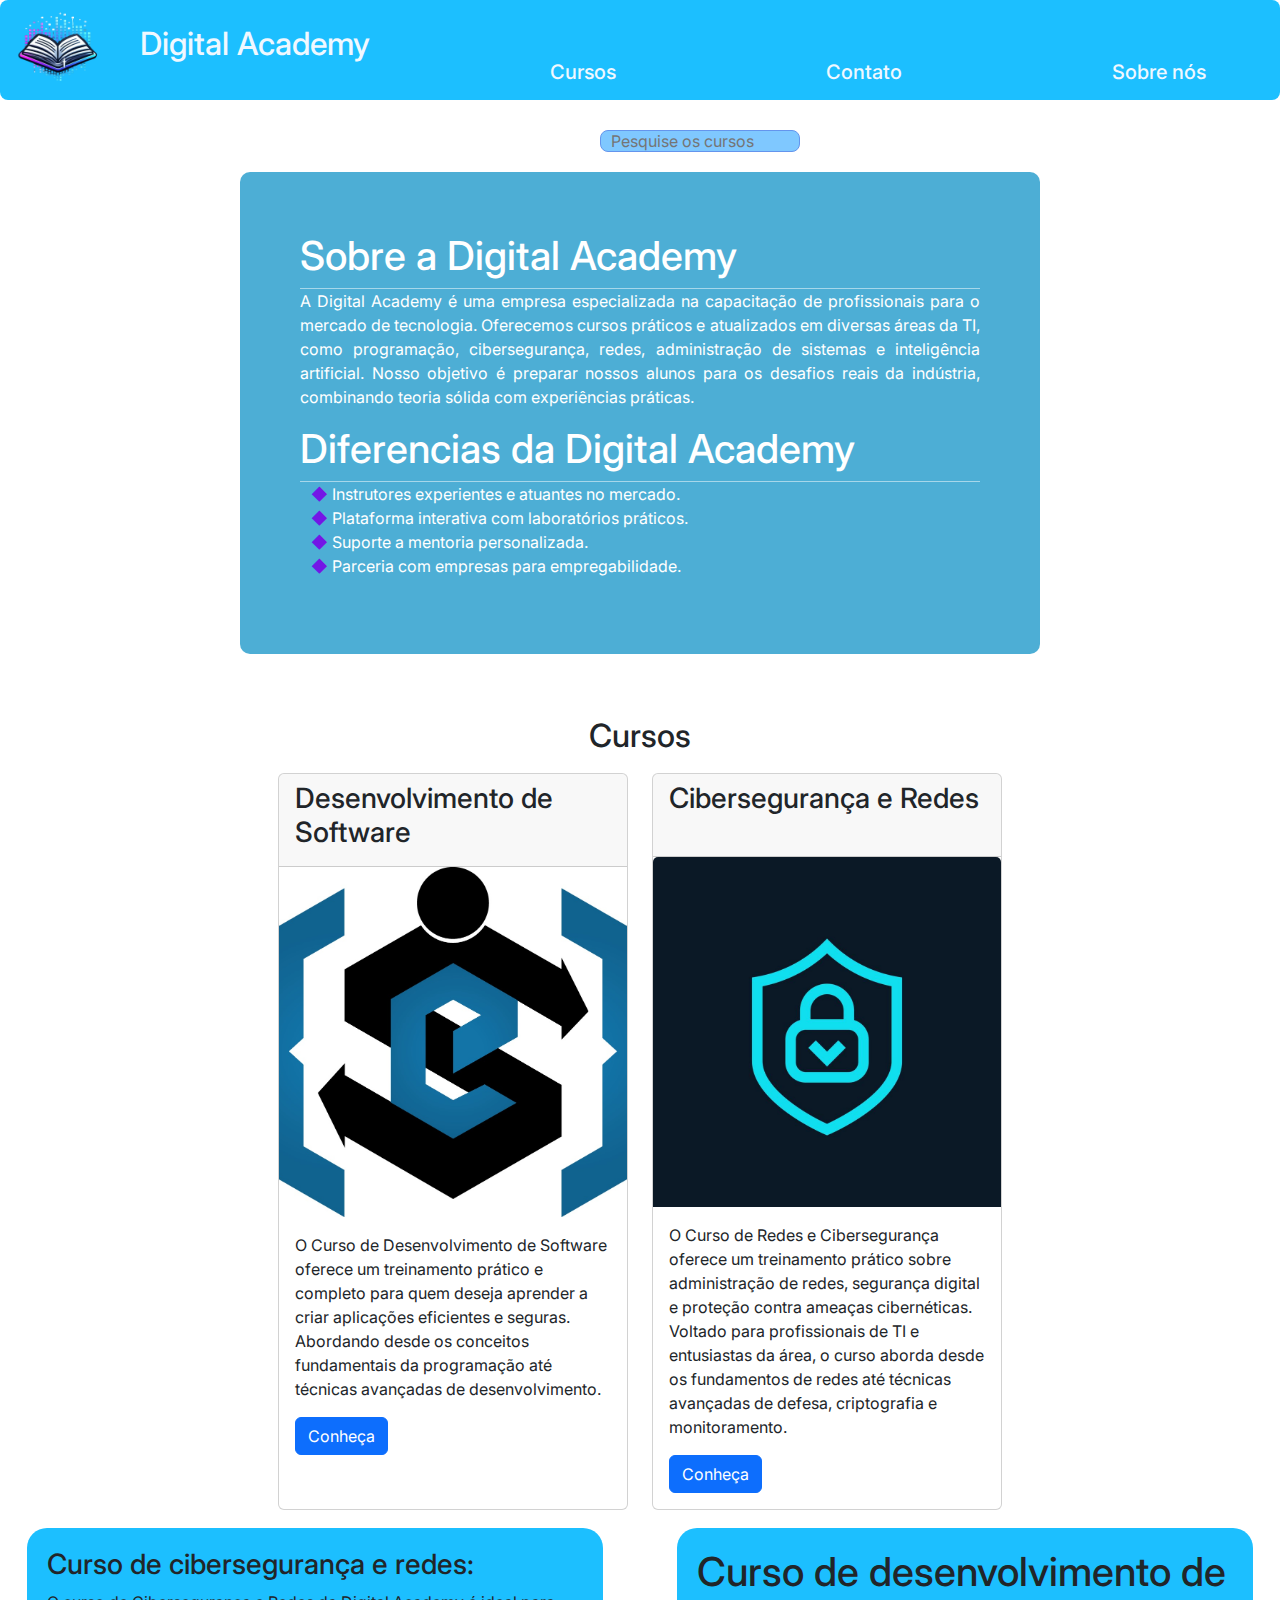
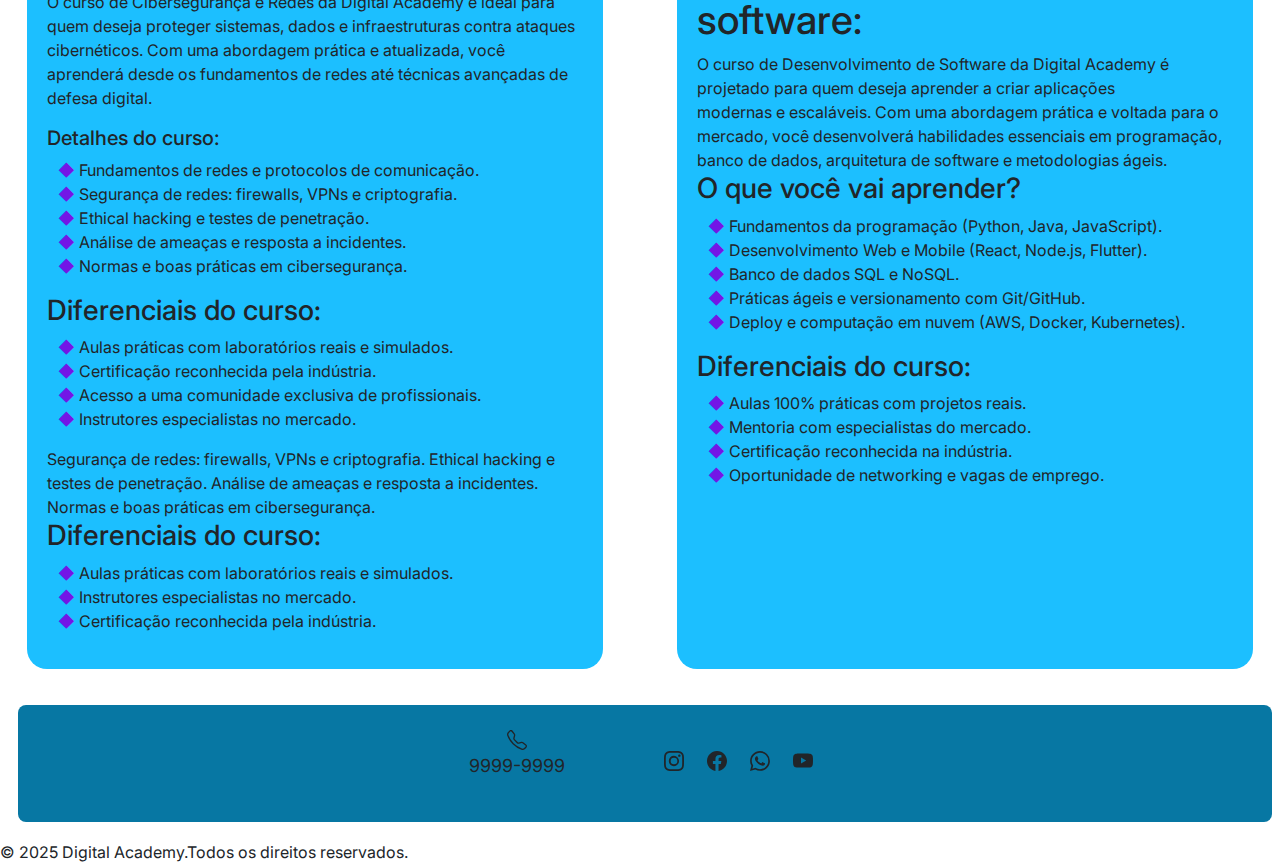
<file: principal/index.html>
<!DOCTYPE html>
<html lang="en">
<head>
    <meta charset="UTF-8">
    <meta name="viewport" content="width=device-width, initial-scale=1.0">
    <title>Digital Academy</title>
    <link href="https://cdn.jsdelivr.net/npm/bootstrap@5.3.3/dist/css/bootstrap.min.css" rel="stylesheet" integrity="sha384-QWTKZyjpPEjISv5WaRU9OFeRpok6YctnYmDr5pNlyT2bRjXh0JMhjY6hW+ALEwIH" crossorigin="anonymous">
    <script src="https://cdn.jsdelivr.net/npm/bootstrap@5.3.3/dist/js/bootstrap.bundle.min.js" integrity="sha384-YvpcrYf0tY3lHB60NNkmXc5s9fDVZLESaAA55NDzOxhy9GkcIdslK1eN7N6jIeHz" crossorigin="anonymous"></script>
    <link rel="stylesheet" type="text/css" href="styles/navbar_style.css" media="screen" />
    <link rel="stylesheet" href="styles/cursos_style.css" media="screen" />
    <link rel="stylesheet" href="styles/about_style.css" media="screen" />
    <link rel="stylesheet" href="styles/cursoscomplemento_style.css">
    <link rel="stylesheet" href="styles/contato_style.css">
    <link rel="shortcut icon" href="imgs/logo.png" type="image/x-icon">
</head>
<body>
    
    <section class="cabecalho">

        <img class="logo" src="imgs/logo.png" alt="">

        <h1 class="titulo_h1">Digital Academy</h1>
        <h3 class="nav_text">Cursos</h3>
        <h3 class="nav_text">Contato</h3>
        <h3 class="nav_text">Sobre nós</h3>

    </section>

    <input class="input_pesquisa" id=”placeholder-text” type=”text” name=”name” placeholder="Pesquise os cursos" >

    <div class="flex">
        <section class="sobre">
                <h1> Sobre a Digital Academy </h1>
                <hr class="linha1">
                <p class="p"> A Digital Academy é uma empresa especializada na capacitação de profissionais para o mercado de tecnologia. 
                    Oferecemos cursos práticos e atualizados em diversas áreas da TI, como programação, cibersegurança, redes, administração de sistemas e inteligência artificial. Nosso objetivo é preparar nossos alunos para os desafios reais da indústria, 
                    combinando teoria sólida com experiências práticas.</p>
                <h1>Diferencias da Digital Academy</h1>
                <hr class="linha2">
        <section class="lista-sobre">
                <ul>
                    <li> Instrutores experientes e atuantes no mercado.</li>
                    <li> Plataforma interativa com laboratórios práticos.</li>
                    <li>Suporte a mentoria personalizada.</li>
                    <li> Parceria com empresas para empregabilidade.</li>
                </ul>
        </section>
        </section>
    </div>
    <h2 id="cursos_text">Cursos</h2>
    <div class="d-flex justify-content-center gap-4">
        <div class="card" style="width: 350px;">
            <div class="card-header">
                <h3>Desenvolvimento de Software</h3>
            </div>
            <img src="imgs/curso1.jpg" class="card-img-top" alt="...">
            <div class="card-body">
                <p class="p">O Curso de Desenvolvimento de Software oferece um treinamento prático e completo para quem deseja aprender a criar aplicações eficientes e seguras. Abordando desde os conceitos fundamentais da programação até técnicas avançadas de desenvolvimento.</p>
                <a href="" class="btn btn-primary">Conheça</a>
            </div>
        </div>
    
        <div class="card" style="width: 350px;">
            <div class="card-header">
                <h3>Cibersegurança e Redes</h3><br>
            </div>
            <img src="imgs/curso2.jpg" class="card-img-top" alt="...">
            <div class="card-body">
                <p class="p">O Curso de Redes e Cibersegurança oferece um treinamento prático sobre administração de redes, segurança digital e proteção contra ameaças cibernéticas. Voltado para profissionais de TI e entusiastas da área, o curso aborda desde os fundamentos de redes até técnicas avançadas de defesa, criptografia e monitoramento.</p>
                <a href="" class="btn btn-primary">Conheça</a>
            </div>
        </div>
    </div>


    <div class="container_secao">
        <section id="secao_complemento" >
            <h3>Curso de cibersegurança e redes:</h3>
            <p class="p">O curso de Cibersegurança e Redes da Digital Academy é ideal para quem deseja proteger sistemas, dados e infraestruturas contra ataques cibernéticos. Com uma abordagem prática e atualizada, você aprenderá desde os fundamentos de redes até técnicas avançadas de defesa digital.</p>
            <h5>Detalhes do curso:</h5>
            <ul>
                <li>Fundamentos de redes e protocolos de comunicação.</li>
                <li>Segurança de redes: firewalls, VPNs e criptografia.</li>
                <li>Ethical hacking e testes de penetração.</li>
                <li>Análise de ameaças e resposta a incidentes.</li>
                <li>Normas e boas práticas em cibersegurança.</li>
            </ul>
            <h3>Diferenciais do curso:</h3>
            <ul>
                <li>Aulas práticas com laboratórios reais e simulados.</li>
                <li>Certificação reconhecida pela indústria.</li>
                <li>Acesso a uma comunidade exclusiva de profissionais.</li>
                <li>Instrutores especialistas no mercado.</li>
    
            </ul>
            
            Segurança de redes: firewalls, VPNs e criptografia. Ethical hacking e testes de penetração. Análise de ameaças e resposta a incidentes. Normas e boas práticas em cibersegurança.
            <h3>Diferenciais do curso:</h3>
            <ul>
                <li>Aulas práticas com laboratórios reais e simulados.</li>
                <li>Instrutores especialistas no mercado.</li>
                <li>Certificação reconhecida pela indústria.</li>
            </ul>
            
        </section>
    
          
        <section id="secao_complemento" >
            <h1>Curso de desenvolvimento de software:</h1>
            O curso de Desenvolvimento de Software da Digital Academy é projetado para quem deseja aprender a criar aplicações 
            <br>modernas e escaláveis. Com uma abordagem prática e voltada para o mercado, você desenvolverá habilidades essenciais em programação, banco de dados, arquitetura de software e metodologias ágeis.
            <h3>O que você vai aprender?</h3>
            <ul>
                <li>Fundamentos da programação (Python, Java, JavaScript).</li>
                <li>Desenvolvimento Web e Mobile (React, Node.js, Flutter).</li>
                <li>Banco de dados SQL e NoSQL.</li>
                <li>Práticas ágeis e versionamento com Git/GitHub.</li>
                <li>Deploy e computação em nuvem (AWS, Docker, Kubernetes).</li>
            </ul>
            <h3>Diferenciais do curso:</h3>
            <ul>
                <li>Aulas 100% práticas com projetos reais.</li>
                <li>Mentoria com especialistas do mercado.</li>
                <li>Certificação reconhecida na indústria.</li>
                <li>Oportunidade de networking e vagas de emprego.</li>
            </ul>
            
        </section>
    </div>
    <div class="container_contato">
        <div class="info-container">
            <div class="contact-info">
                <svg id="icone_redes_sociais" xmlns="http://www.w3.org/2000/svg" width="16" height="16" fill="currentColor" class="bi bi-telephone" viewBox="0 0 16 16">
                    <path d="M3.654 1.328a.678.678 0 0 0-1.015-.063L1.605 2.3c-.483.484-.661 1.169-.45 1.77a17.6 17.6 0 0 0 4.168 6.608 17.6 17.6 0 0 0 6.608 4.168c.601.211 1.286.033 1.77-.45l1.034-1.034a.678.678 0 0 0-.063-1.015l-2.307-1.794a.68.68 0 0 0-.58-.122l-2.19.547a1.75 1.75 0 0 1-1.657-.459L5.482 8.062a1.75 1.75 0 0 1-.46-1.657l.548-2.19a.68.68 0 0 0-.122-.58zM1.884.511a1.745 1.745 0 0 1 2.612.163L6.29 2.98c.329.423.445.974.315 1.494l-.547 2.19a.68.68 0 0 0 .178.643l2.457 2.457a.68.68 0 0 0 .644.178l2.189-.547a1.75 1.75 0 0 1 1.494.315l2.306 1.794c.829.645.905 1.87.163 2.611l-1.034 1.034c-.74.74-1.846 1.065-2.877.702a18.6 18.6 0 0 1-7.01-4.42 18.6 18.6 0 0 1-4.42-7.009c-.362-1.03-.037-2.137.703-2.877z"/>
                </svg>
                <p id="contato_text">9999-9999</p>
            </div>
            <div class="social-media">
                
                <svg id="icone_redes_sociais" class="redesSociaisIcon" xmlns="http://www.w3.org/2000/svg" width="16" height="16" fill="currentColor" class="bi bi-instagram" viewBox="0 0 16 16">
                    <path d="M8 0C5.829 0 5.556.01 4.703.048 3.85.088 3.269.222 2.76.42a3.9 3.9 0 0 0-1.417.923A3.9 3.9 0 0 0 .42 2.76C.222 3.268.087 3.85.048 4.7.01 5.555 0 5.827 0 8.001c0 2.172.01 2.444.048 3.297.04.852.174 1.433.372 1.942.205.526.478.972.923 1.417.444.445.89.719 1.416.923.51.198 1.09.333 1.942.372C5.555 15.99 5.827 16 8 16s2.444-.01 3.298-.048c.851-.04 1.434-.174 1.943-.372a3.9 3.9 0 0 0 1.416-.923c.445-.445.718-.891.923-1.417.197-.509.332-1.09.372-1.942C15.99 10.445 16 10.173 16 8s-.01-2.445-.048-3.299c-.04-.851-.175-1.433-.372-1.941a3.9 3.9 0 0 0-.923-1.417A3.9 3.9 0 0 0 13.24.42c-.51-.198-1.092-.333-1.943-.372C10.443.01 10.172 0 7.998 0zm-.717 1.442h.718c2.136 0 2.389.007 3.232.046.78.035 1.204.166 1.486.275.373.145.64.319.92.599s.453.546.598.92c.11.281.24.705.275 1.485.039.843.047 1.096.047 3.231s-.008 2.389-.047 3.232c-.035.78-.166 1.203-.275 1.485a2.5 2.5 0 0 1-.599.919c-.28.28-.546.453-.92.598-.28.11-.704.24-1.485.276-.843.038-1.096.047-3.232.047s-2.39-.009-3.233-.047c-.78-.036-1.203-.166-1.485-.276a2.5 2.5 0 0 1-.92-.598 2.5 2.5 0 0 1-.6-.92c-.109-.281-.24-.705-.275-1.485-.038-.843-.046-1.096-.046-3.233s.008-2.388.046-3.231c.036-.78.166-1.204.276-1.486.145-.373.319-.64.599-.92s.546-.453.92-.598c.282-.11.705-.24 1.485-.276.738-.034 1.024-.044 2.515-.045zm4.988 1.328a.96.96 0 1 0 0 1.92.96.96 0 0 0 0-1.92m-4.27 1.122a4.109 4.109 0 1 0 0 8.217 4.109 4.109 0 0 0 0-8.217m0 1.441a2.667 2.667 0 1 1 0 5.334 2.667 2.667 0 0 1 0-5.334"/>
                </svg>
                <svg id="icone_redes_sociais" class="redesSociaisIcon" xmlns="http://www.w3.org/2000/svg" width="16" height="16" fill="currentColor" class="bi bi-facebook" viewBox="0 0 16 16">
                    <path d="M16 8.049c0-4.446-3.582-8.05-8-8.05C3.58 0-.002 3.603-.002 8.05c0 4.017 2.926 7.347 6.75 7.951v-5.625h-2.03V8.05H6.75V6.275c0-2.017 1.195-3.131 3.022-3.131.876 0 1.791.157 1.791.157v1.98h-1.009c-.993 0-1.303.621-1.303 1.258v1.51h2.218l-.354 2.326H9.25V16c3.824-.604 6.75-3.934 6.75-7.951"/>
                </svg>
                <svg id="icone_redes_sociais" class="redesSociaisIcon" xmlns="http://www.w3.org/2000/svg" width="16" height="16" fill="currentColor" class="bi bi-whatsapp" viewBox="0 0 16 16">
                    <path d="M13.601 2.326A7.85 7.85 0 0 0 7.994 0C3.627 0 .068 3.558.064 7.926c0 1.399.366 2.76 1.057 3.965L0 16l4.204-1.102a7.9 7.9 0 0 0 3.79.965h.004c4.368 0 7.926-3.558 7.93-7.93A7.9 7.9 0 0 0 13.6 2.326zM7.994 14.521a6.6 6.6 0 0 1-3.356-.92l-.24-.144-2.494.654.666-2.433-.156-.251a6.56 6.56 0 0 1-1.007-3.505c0-3.626 2.957-6.584 6.591-6.584a6.56 6.56 0 0 1 4.66 1.931 6.56 6.56 0 0 1 1.928 4.66c-.004 3.639-2.961 6.592-6.592 6.592m3.615-4.934c-.197-.099-1.17-.578-1.353-.646-.182-.065-.315-.099-.445.099-.133.197-.513.646-.627.775-.114.133-.232.148-.43.05-.197-.1-.836-.308-1.592-.985-.59-.525-.985-1.175-1.103-1.372-.114-.198-.011-.304.088-.403.087-.088.197-.232.296-.346.1-.114.133-.198.198-.33.065-.134.034-.248-.015-.347-.05-.099-.445-1.076-.612-1.47-.16-.389-.323-.335-.445-.34-.114-.007-.247-.007-.38-.007a.73.73 0 0 0-.529.247c-.182.198-.691.677-.691 1.654s.71 1.916.81 2.049c.098.133 1.394 2.132 3.383 2.992.47.205.84.326 1.129.418.475.152.904.129 1.246.08.38-.058 1.171-.48 1.338-.943.164-.464.164-.86.114-.943-.049-.084-.182-.133-.38-.232"/>
                </svg>
                <svg id="icone_redes_sociais" class="redesSociaisIcon" xmlns="http://www.w3.org/2000/svg" width="16" height="16" fill="currentColor" class="bi bi-youtube" viewBox="0 0 16 16">
                    <path d="M8.051 1.999h.089c.822.003 4.987.033 6.11.335a2.01 2.01 0 0 1 1.415 1.42c.101.38.172.883.22 1.402l.01.104.022.26.008.104c.065.914.073 1.77.074 1.957v.075c-.001.194-.01 1.108-.082 2.06l-.008.105-.009.104c-.05.572-.124 1.14-.235 1.558a2.01 2.01 0 0 1-1.415 1.42c-1.16.312-5.569.334-6.18.335h-.142c-.309 0-1.587-.006-2.927-.052l-.17-.006-.087-.004-.171-.007-.171-.007c-1.11-.049-2.167-.128-2.654-.26a2.01 2.01 0 0 1-1.415-1.419c-.111-.417-.185-.986-.235-1.558L.09 9.82l-.008-.104A31 31 0 0 1 0 7.68v-.123c.002-.215.01-.958.064-1.778l.007-.103.003-.052.008-.104.022-.26.01-.104c.048-.519.119-1.023.22-1.402a2.01 2.01 0 0 1 1.415-1.42c.487-.13 1.544-.21 2.654-.26l.17-.007.172-.006.086-.003.171-.007A100 100 0 0 1 7.858 2zM6.4 5.209v4.818l4.157-2.408z"/>
                </svg>
            </div>
        </div>
    </div>
    <footer><div class="copyright">&copy; 2025 Digital Academy.Todos os direitos reservados.</div></footer>




    <script src="scripts/contato_script.js"></script>



</body>
</html>
</file>
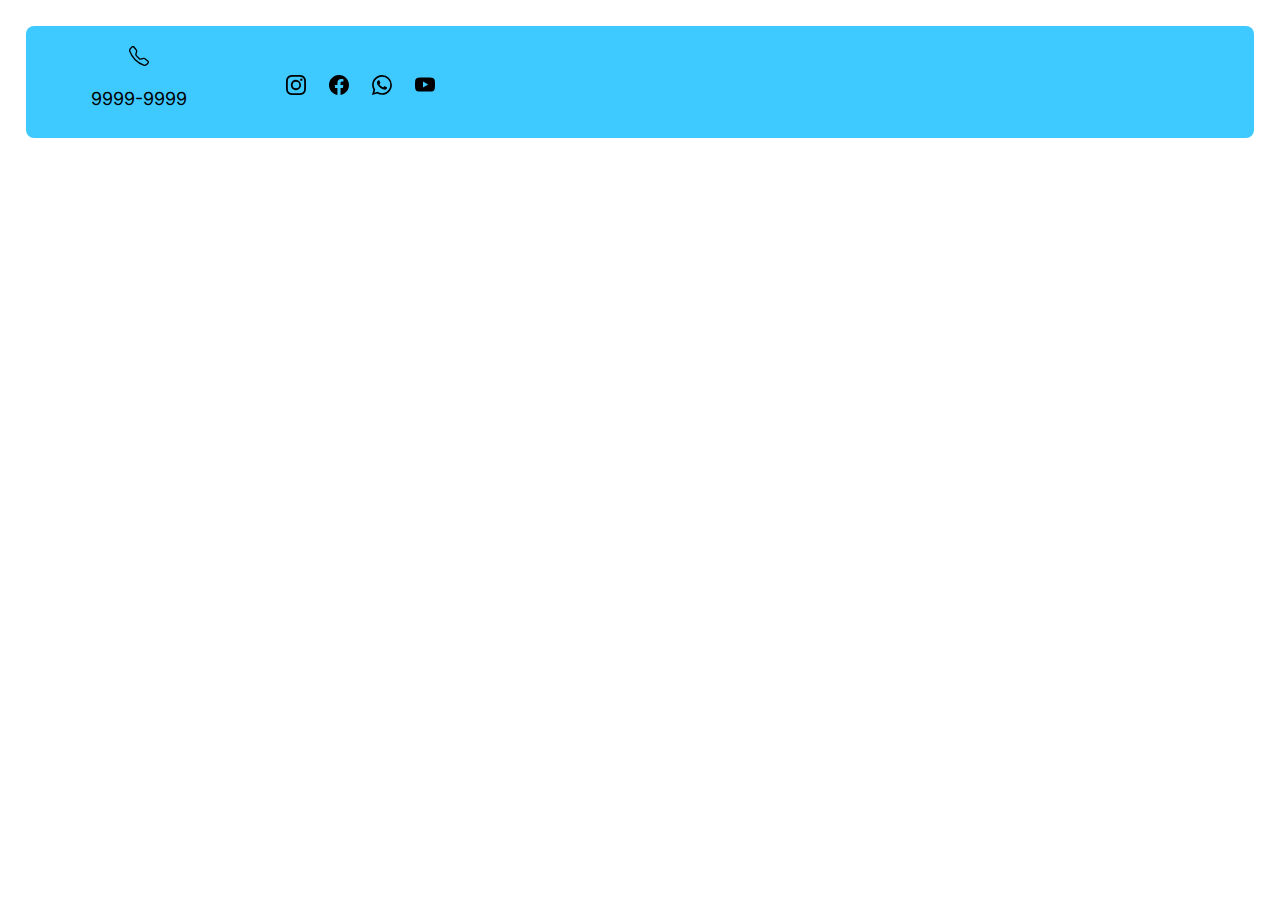
<file: contato.html>
<!DOCTYPE html>
<html lang="pt-BR">
<head>
    <meta charset="UTF-8">
    <meta name="viewport" content="width=device-width, initial-scale=1.0">
    <title>Contato e Redes Sociais</title>
    <link rel="stylesheet" href="contato_style.css">
</head>
<body>
    <div class="container">
        <div class="info-container">
            <div class="contact-info">
                <svg id="icone_redes_sociais" xmlns="http://www.w3.org/2000/svg" width="16" height="16" fill="currentColor" class="bi bi-telephone" viewBox="0 0 16 16">
                    <path d="M3.654 1.328a.678.678 0 0 0-1.015-.063L1.605 2.3c-.483.484-.661 1.169-.45 1.77a17.6 17.6 0 0 0 4.168 6.608 17.6 17.6 0 0 0 6.608 4.168c.601.211 1.286.033 1.77-.45l1.034-1.034a.678.678 0 0 0-.063-1.015l-2.307-1.794a.68.68 0 0 0-.58-.122l-2.19.547a1.75 1.75 0 0 1-1.657-.459L5.482 8.062a1.75 1.75 0 0 1-.46-1.657l.548-2.19a.68.68 0 0 0-.122-.58zM1.884.511a1.745 1.745 0 0 1 2.612.163L6.29 2.98c.329.423.445.974.315 1.494l-.547 2.19a.68.68 0 0 0 .178.643l2.457 2.457a.68.68 0 0 0 .644.178l2.189-.547a1.75 1.75 0 0 1 1.494.315l2.306 1.794c.829.645.905 1.87.163 2.611l-1.034 1.034c-.74.74-1.846 1.065-2.877.702a18.6 18.6 0 0 1-7.01-4.42 18.6 18.6 0 0 1-4.42-7.009c-.362-1.03-.037-2.137.703-2.877z"/>
                </svg>
                <p id="contato_text">9999-9999</p>
            </div>
            <div class="social-media">
                
                <svg id="icone_redes_sociais" class="redesSociaisIcon" xmlns="http://www.w3.org/2000/svg" width="16" height="16" fill="currentColor" class="bi bi-instagram" viewBox="0 0 16 16">
                    <path d="M8 0C5.829 0 5.556.01 4.703.048 3.85.088 3.269.222 2.76.42a3.9 3.9 0 0 0-1.417.923A3.9 3.9 0 0 0 .42 2.76C.222 3.268.087 3.85.048 4.7.01 5.555 0 5.827 0 8.001c0 2.172.01 2.444.048 3.297.04.852.174 1.433.372 1.942.205.526.478.972.923 1.417.444.445.89.719 1.416.923.51.198 1.09.333 1.942.372C5.555 15.99 5.827 16 8 16s2.444-.01 3.298-.048c.851-.04 1.434-.174 1.943-.372a3.9 3.9 0 0 0 1.416-.923c.445-.445.718-.891.923-1.417.197-.509.332-1.09.372-1.942C15.99 10.445 16 10.173 16 8s-.01-2.445-.048-3.299c-.04-.851-.175-1.433-.372-1.941a3.9 3.9 0 0 0-.923-1.417A3.9 3.9 0 0 0 13.24.42c-.51-.198-1.092-.333-1.943-.372C10.443.01 10.172 0 7.998 0zm-.717 1.442h.718c2.136 0 2.389.007 3.232.046.78.035 1.204.166 1.486.275.373.145.64.319.92.599s.453.546.598.92c.11.281.24.705.275 1.485.039.843.047 1.096.047 3.231s-.008 2.389-.047 3.232c-.035.78-.166 1.203-.275 1.485a2.5 2.5 0 0 1-.599.919c-.28.28-.546.453-.92.598-.28.11-.704.24-1.485.276-.843.038-1.096.047-3.232.047s-2.39-.009-3.233-.047c-.78-.036-1.203-.166-1.485-.276a2.5 2.5 0 0 1-.92-.598 2.5 2.5 0 0 1-.6-.92c-.109-.281-.24-.705-.275-1.485-.038-.843-.046-1.096-.046-3.233s.008-2.388.046-3.231c.036-.78.166-1.204.276-1.486.145-.373.319-.64.599-.92s.546-.453.92-.598c.282-.11.705-.24 1.485-.276.738-.034 1.024-.044 2.515-.045zm4.988 1.328a.96.96 0 1 0 0 1.92.96.96 0 0 0 0-1.92m-4.27 1.122a4.109 4.109 0 1 0 0 8.217 4.109 4.109 0 0 0 0-8.217m0 1.441a2.667 2.667 0 1 1 0 5.334 2.667 2.667 0 0 1 0-5.334"/>
                </svg>
                <svg id="icone_redes_sociais" class="redesSociaisIcon" xmlns="http://www.w3.org/2000/svg" width="16" height="16" fill="currentColor" class="bi bi-facebook" viewBox="0 0 16 16">
                    <path d="M16 8.049c0-4.446-3.582-8.05-8-8.05C3.58 0-.002 3.603-.002 8.05c0 4.017 2.926 7.347 6.75 7.951v-5.625h-2.03V8.05H6.75V6.275c0-2.017 1.195-3.131 3.022-3.131.876 0 1.791.157 1.791.157v1.98h-1.009c-.993 0-1.303.621-1.303 1.258v1.51h2.218l-.354 2.326H9.25V16c3.824-.604 6.75-3.934 6.75-7.951"/>
                </svg>
                <svg id="icone_redes_sociais" class="redesSociaisIcon" xmlns="http://www.w3.org/2000/svg" width="16" height="16" fill="currentColor" class="bi bi-whatsapp" viewBox="0 0 16 16">
                    <path d="M13.601 2.326A7.85 7.85 0 0 0 7.994 0C3.627 0 .068 3.558.064 7.926c0 1.399.366 2.76 1.057 3.965L0 16l4.204-1.102a7.9 7.9 0 0 0 3.79.965h.004c4.368 0 7.926-3.558 7.93-7.93A7.9 7.9 0 0 0 13.6 2.326zM7.994 14.521a6.6 6.6 0 0 1-3.356-.92l-.24-.144-2.494.654.666-2.433-.156-.251a6.56 6.56 0 0 1-1.007-3.505c0-3.626 2.957-6.584 6.591-6.584a6.56 6.56 0 0 1 4.66 1.931 6.56 6.56 0 0 1 1.928 4.66c-.004 3.639-2.961 6.592-6.592 6.592m3.615-4.934c-.197-.099-1.17-.578-1.353-.646-.182-.065-.315-.099-.445.099-.133.197-.513.646-.627.775-.114.133-.232.148-.43.05-.197-.1-.836-.308-1.592-.985-.59-.525-.985-1.175-1.103-1.372-.114-.198-.011-.304.088-.403.087-.088.197-.232.296-.346.1-.114.133-.198.198-.33.065-.134.034-.248-.015-.347-.05-.099-.445-1.076-.612-1.47-.16-.389-.323-.335-.445-.34-.114-.007-.247-.007-.38-.007a.73.73 0 0 0-.529.247c-.182.198-.691.677-.691 1.654s.71 1.916.81 2.049c.098.133 1.394 2.132 3.383 2.992.47.205.84.326 1.129.418.475.152.904.129 1.246.08.38-.058 1.171-.48 1.338-.943.164-.464.164-.86.114-.943-.049-.084-.182-.133-.38-.232"/>
                </svg>
                <svg id="icone_redes_sociais" class="redesSociaisIcon" xmlns="http://www.w3.org/2000/svg" width="16" height="16" fill="currentColor" class="bi bi-youtube" viewBox="0 0 16 16">
                    <path d="M8.051 1.999h.089c.822.003 4.987.033 6.11.335a2.01 2.01 0 0 1 1.415 1.42c.101.38.172.883.22 1.402l.01.104.022.26.008.104c.065.914.073 1.77.074 1.957v.075c-.001.194-.01 1.108-.082 2.06l-.008.105-.009.104c-.05.572-.124 1.14-.235 1.558a2.01 2.01 0 0 1-1.415 1.42c-1.16.312-5.569.334-6.18.335h-.142c-.309 0-1.587-.006-2.927-.052l-.17-.006-.087-.004-.171-.007-.171-.007c-1.11-.049-2.167-.128-2.654-.26a2.01 2.01 0 0 1-1.415-1.419c-.111-.417-.185-.986-.235-1.558L.09 9.82l-.008-.104A31 31 0 0 1 0 7.68v-.123c.002-.215.01-.958.064-1.778l.007-.103.003-.052.008-.104.022-.26.01-.104c.048-.519.119-1.023.22-1.402a2.01 2.01 0 0 1 1.415-1.42c.487-.13 1.544-.21 2.654-.26l.17-.007.172-.006.086-.003.171-.007A100 100 0 0 1 7.858 2zM6.4 5.209v4.818l4.157-2.408z"/>
                </svg>
            </div>
        </div>
    </div>
    <script src="contato_script.js"></script>
</body>
</html>
</file>
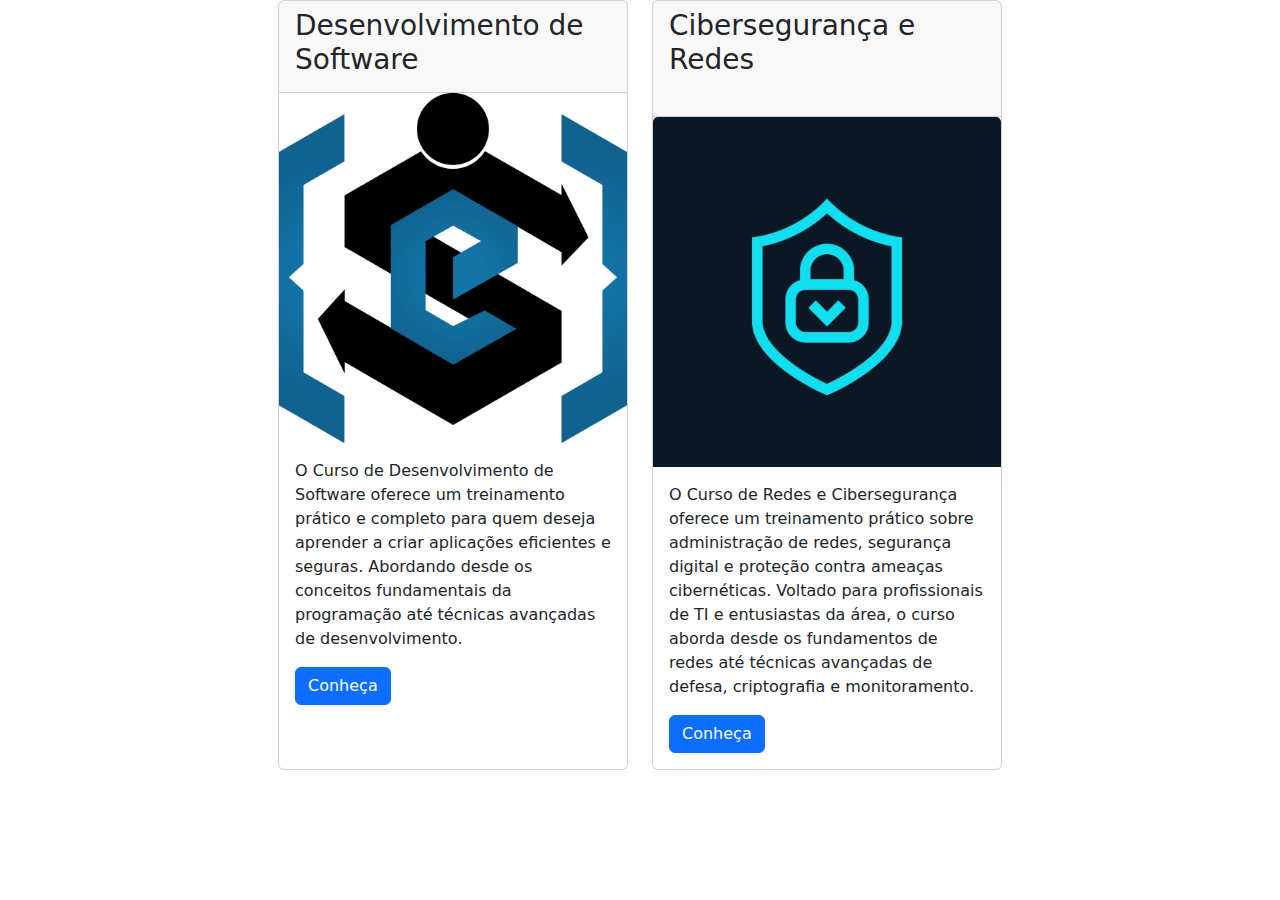
<file: cursos.html>
<!DOCTYPE html>
<html lang="en">
<head>
    <meta charset="UTF-8">
    <meta name="viewport" content="width=device-width, initial-scale=1.0">
    <link href="https://cdn.jsdelivr.net/npm/bootstrap@5.3.3/dist/css/bootstrap.min.css" rel="stylesheet" integrity="sha384-QWTKZyjpPEjISv5WaRU9OFeRpok6YctnYmDr5pNlyT2bRjXh0JMhjY6hW+ALEwIH" crossorigin="anonymous">
    <link rel="stylesheet" href="cursos_style.css" media="screen" />
    <script src="https://cdn.jsdelivr.net/npm/bootstrap@5.3.3/dist/js/bootstrap.bundle.min.js" integrity="sha384-YvpcrYf0tY3lHB60NNkmXc5s9fDVZLESaAA55NDzOxhy9GkcIdslK1eN7N6jIeHz" crossorigin="anonymous"></script>
    <title>Digital Academy</title>
</head>
<body>
      <div class="d-flex justify-content-center gap-4">
        <div class="card" style="width: 350px;">
            <div class="card-header">
                <h3>Desenvolvimento de Software</h3>
            </div>
            <img src="imgs/curso1.jpg" class="card-img-top" alt="...">
            <div class="card-body">
                <p>O Curso de Desenvolvimento de Software oferece um treinamento prático e completo para quem deseja aprender a criar aplicações eficientes e seguras. Abordando desde os conceitos fundamentais da programação até técnicas avançadas de desenvolvimento.</p>
                <a href="" class="btn btn-primary">Conheça</a>
            </div>
        </div>
    
        <div class="card" style="width: 350px;">
            <div class="card-header">
                <h3>Cibersegurança e Redes</h3><br>
            </div>
            <img src="imgs/curso2.jpg" class="card-img-top" alt="...">
            <div class="card-body">
                <p>O Curso de Redes e Cibersegurança oferece um treinamento prático sobre administração de redes, segurança digital e proteção contra ameaças cibernéticas. Voltado para profissionais de TI e entusiastas da área, o curso aborda desde os fundamentos de redes até técnicas avançadas de defesa, criptografia e monitoramento.</p>
                <a href="" class="btn btn-primary">Conheça</a>
            </div>
        </div>
    </div>
    
      
</body>
</html>
</file>
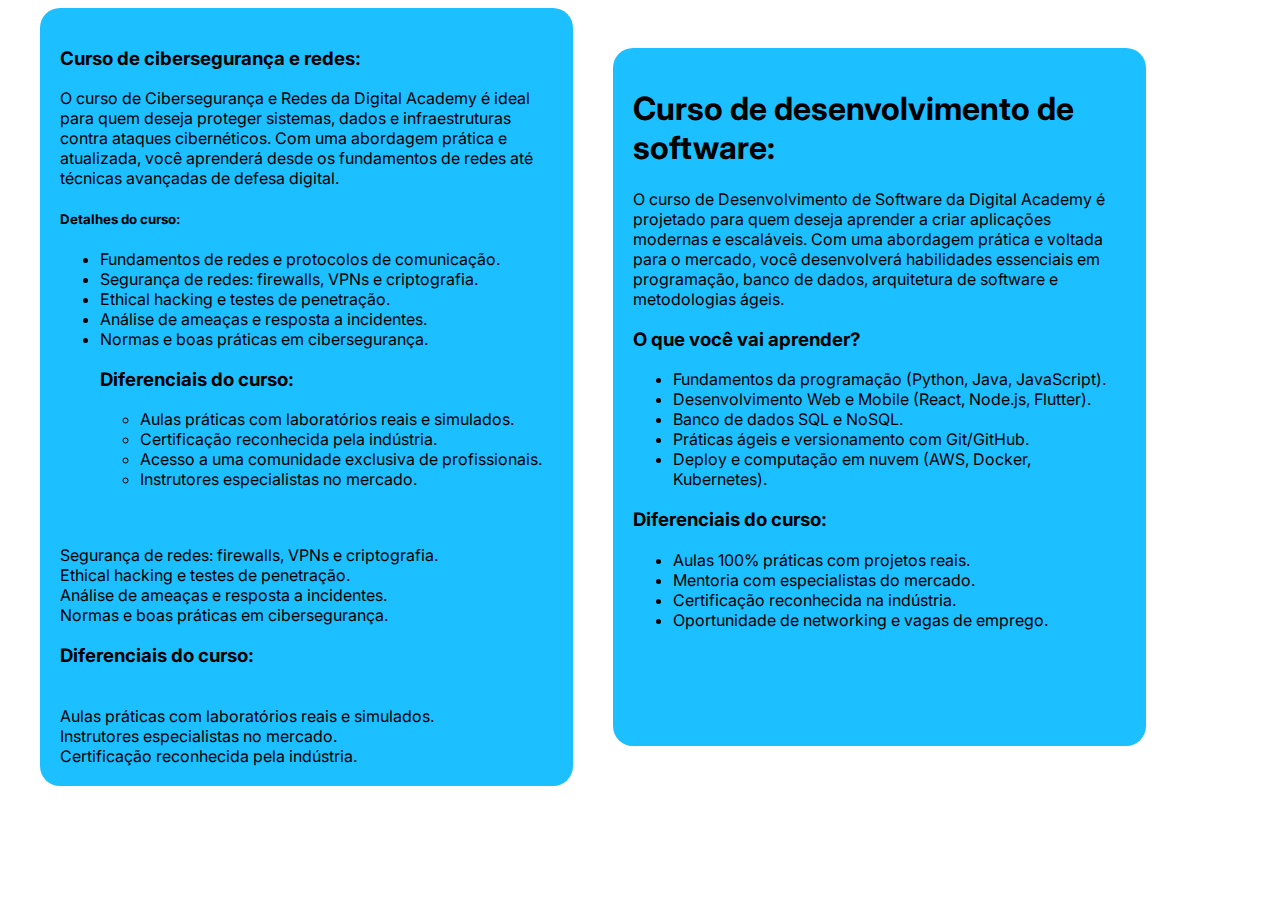
<file: cursoscomplemento.html>
<!DOCTYPE html>
<html lang="en">
<head>
    <meta charset="UTF-8">
    <meta name="viewport" content="width=device-width, initial-scale=1.0">
    <title>Curso complemento</title>
    <link rel="stylesheet" href="cursoscomplemento_style.css">
</head>
<body>
    <section id="secao">
        <h3>Curso de cibersegurança e redes:</h3>
        <p>O curso de Cibersegurança e Redes da Digital Academy é ideal para quem deseja proteger sistemas, dados e infraestruturas contra ataques cibernéticos. Com uma abordagem prática e atualizada, você aprenderá desde os fundamentos de redes até técnicas avançadas de defesa digital.</p>
        <h5>Detalhes do curso:</h5>
        <ul>
            <li>Fundamentos de redes e protocolos de comunicação.</li>
            <li>Segurança de redes: firewalls, VPNs e criptografia.</li>
            <li>Ethical hacking e testes de penetração.</li>
            <li>Análise de ameaças e resposta a incidentes.</li>
            <li>Normas e boas práticas em cibersegurança.</li>

            <h3>Diferenciais do curso:</h3>
            <ul>
                <li>Aulas práticas com laboratórios reais e simulados.</li>
                <li>Certificação reconhecida pela indústria.</li>
                <li>Acesso a uma comunidade exclusiva de profissionais.</li>
                <li>Instrutores especialistas no mercado.</li>

            </ul>


        </ul>
        <br>
        <br>Segurança de redes: firewalls, VPNs e criptografia.
        <br>Ethical hacking e testes de penetração.
        <br>Análise de ameaças e resposta a incidentes.
        <br> Normas e boas práticas em cibersegurança.
        <h3>Diferenciais do curso:</h3>
        <br>Aulas práticas com laboratórios reais e simulados.
        <br>Instrutores especialistas no mercado.
        <br>Certificação reconhecida pela indústria.
        <br> 
    </section>

      
    <section id="secao" class="espaco">
        <h1>Curso de desenvolvimento de software:</h1>
        O curso de Desenvolvimento de Software da Digital Academy é projetado para quem deseja aprender a criar aplicações 
        <br>modernas e escaláveis. Com uma abordagem prática e voltada para o mercado, você desenvolverá habilidades essenciais em programação, banco de dados, arquitetura de software e metodologias ágeis.
        <h3>O que você vai aprender?</h3>
        <ul>
            <li>Fundamentos da programação (Python, Java, JavaScript).</li>
            <li>Desenvolvimento Web e Mobile (React, Node.js, Flutter).</li>
            <li>Banco de dados SQL e NoSQL.</li>
            <li>Práticas ágeis e versionamento com Git/GitHub.</li>
            <li>Deploy e computação em nuvem (AWS, Docker, Kubernetes).</li>
        </ul>
        <h3>Diferenciais do curso:</h3>
        <ul>
            <li>Aulas 100% práticas com projetos reais.</li>
            <li>Mentoria com especialistas do mercado.</li>
            <li>Certificação reconhecida na indústria.</li>
            <li>Oportunidade de networking e vagas de emprego.</li>
        </ul>
        
    </section>
    
</body>
</html>
</file>
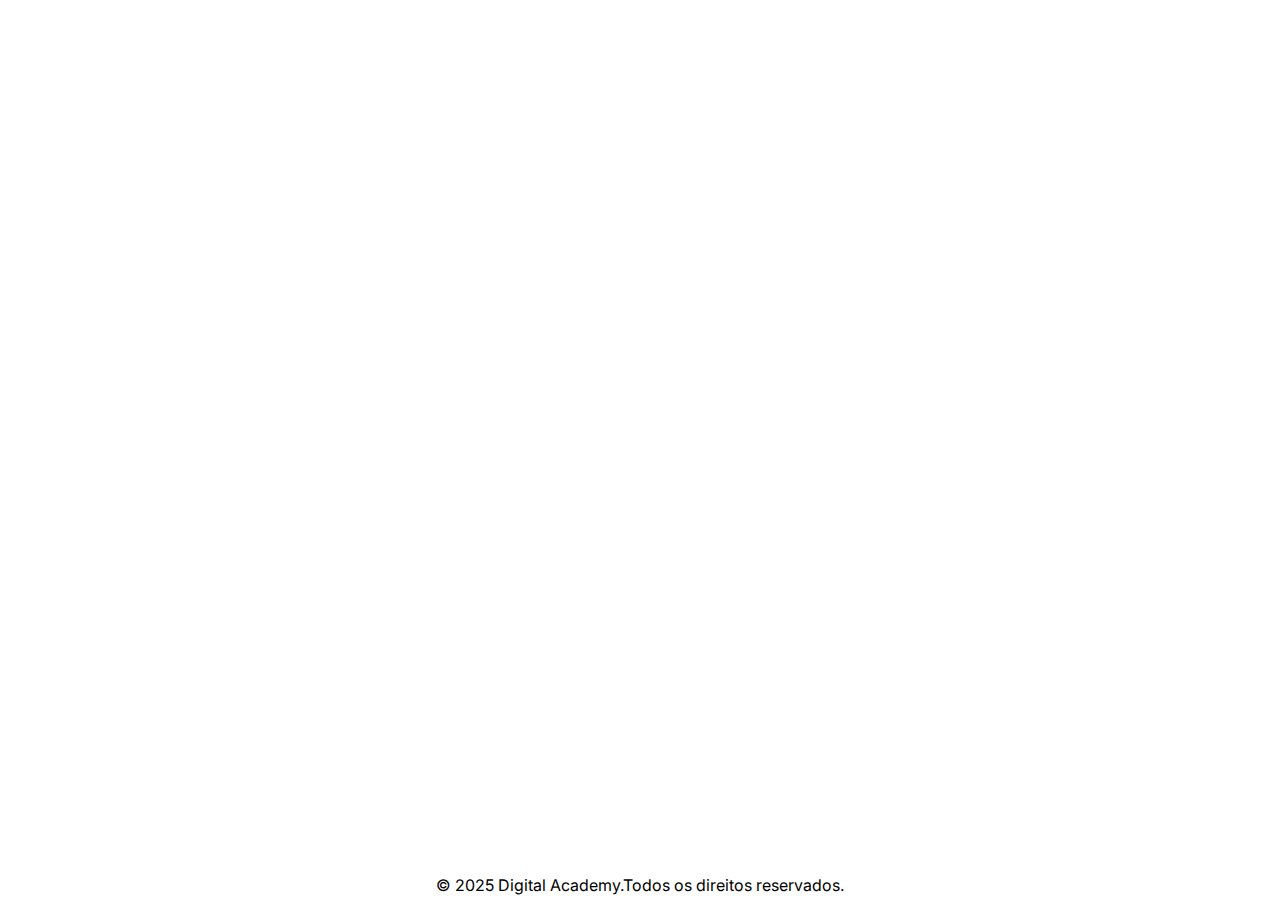
<file: footer.html>
<!DOCTYPE html>
<html lang="en">
<head>
    <meta charset="UTF-8">
    <meta name="viewport" content="width=device-width, initial-scale=1.0">
    <title>Document</title>
    <link rel="stylesheet" href="footer_style.css">
</head>
<body>
    <footer><div class="copyright">&copy; 2025 Digital Academy.Todos os direitos reservados.</div></footer>
</body>
</html>
</file>
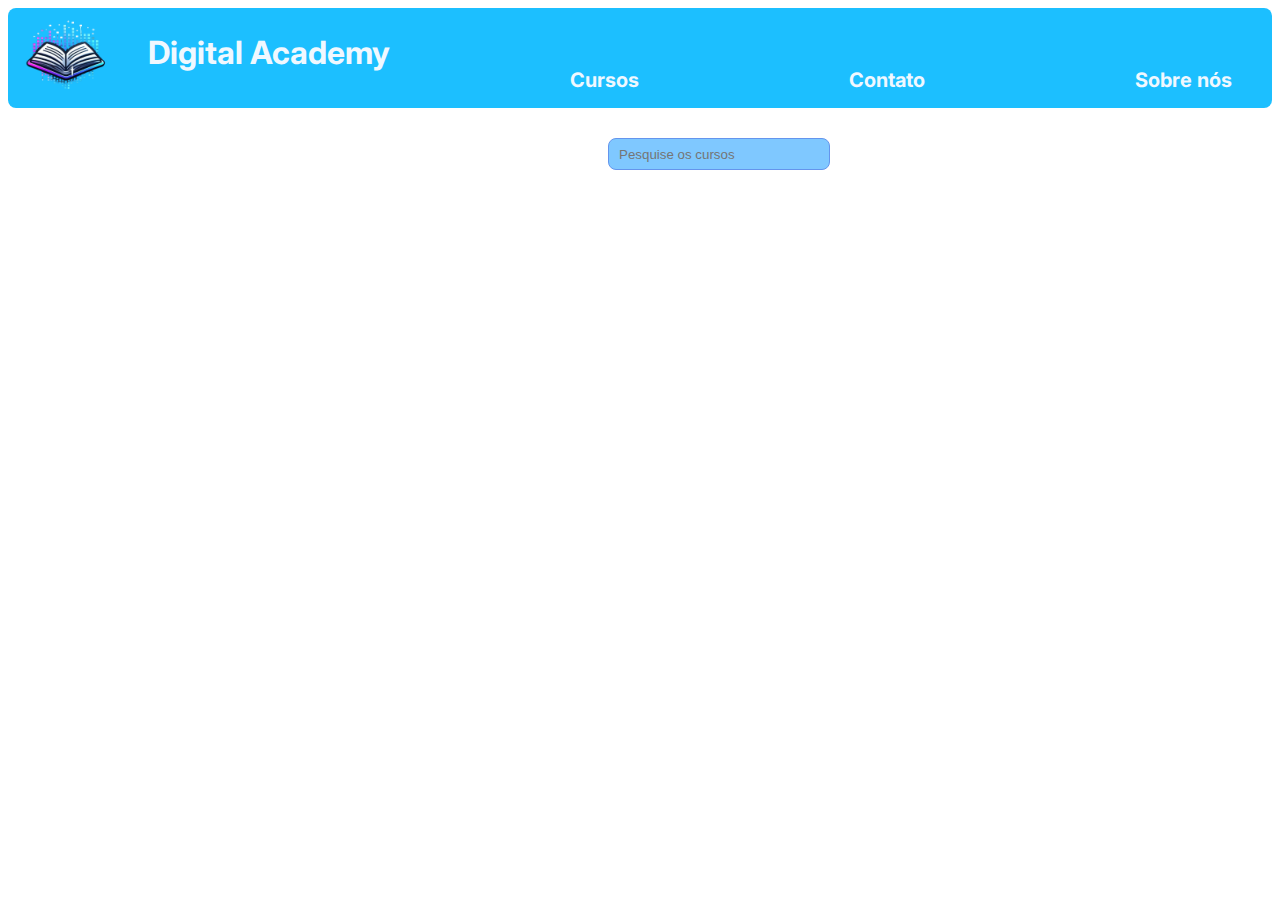
<file: navbar.html>
<!DOCTYPE html>
<html lang="en">
<head>
    <meta charset="UTF-8">
    <meta name="viewport" content="width=device-width, initial-scale=1.0">
    <title>Pagina Inicial-Digital Academy</title>
    <link rel="stylesheet" type="text/css" href="navbar_style.css" media="screen" />
</head>
<body>
    
    <section class="cabecalho">

        <img class="logo" src="imgs/logo.png" alt="">

        <h1 class="titulo_h1">Digital Academy</h1>
        <h3 class="nav_text">Cursos</h3>
        <h3 class="nav_text">Contato</h3>
        <h3 class="nav_text">Sobre nós</h3>

    </section>

    <input class="input_pesquisa" id=”placeholder-text” type=”text” name=”name” placeholder="Pesquise os cursos" >



</body>
</html>
</file>
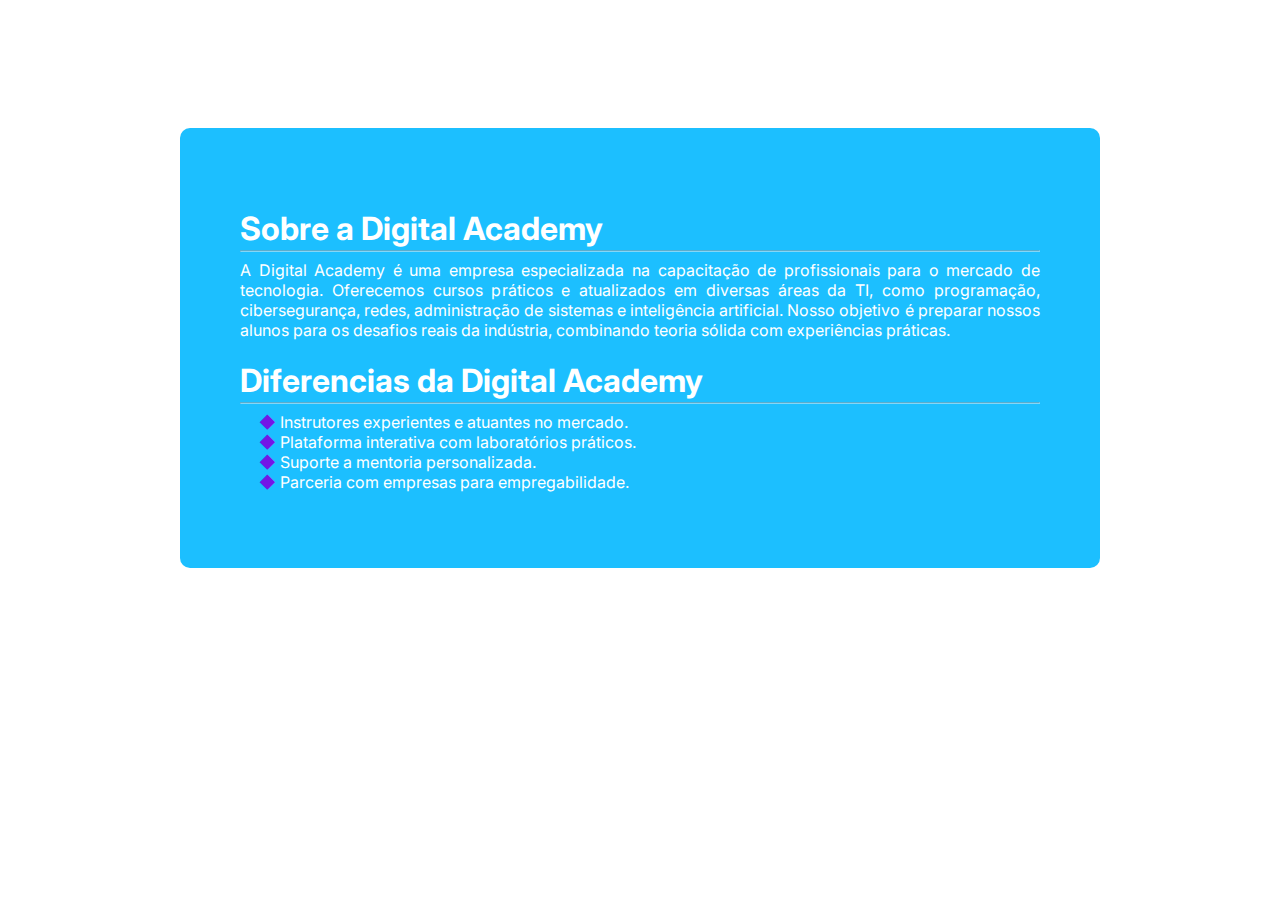
<file: sobre.html>
<!DOCTYPE html>
<html lang="en">
<head>
    <meta charset="UTF-8">
    <meta name="viewport" content="width=device-width, initial-scale=1.0">
    <link rel="stylesheet" href="about_style.css">
    <title>Sobre</title>
</head>
    <body>
        <div class="flex">
            <section class="sobre">
                    <h1> Sobre a Digital Academy </h1>
                    <hr class="linha1">
                    <p> A Digital Academy é uma empresa especializada na capacitação de profissionais para o mercado de tecnologia. 
                        Oferecemos cursos práticos e atualizados em diversas áreas da TI, como programação, cibersegurança, redes, administração de sistemas e inteligência artificial. Nosso objetivo é preparar nossos alunos para os desafios reais da indústria, 
                        combinando teoria sólida com experiências práticas.</p>
                    <h1>Diferencias da Digital Academy</h1>
                    <hr class="linha2">
            <section class="lista-sobre">
                    <ul>
                        <li> Instrutores experientes e atuantes no mercado.</li>
                        <li> Plataforma interativa com laboratórios práticos.</li>
                        <li>Suporte a mentoria personalizada.</li>
                        <li> Parceria com empresas para empregabilidade.</li>
                    </ul>
            </section>
            </section>
        </div>   
    </body>
</html>
</file>
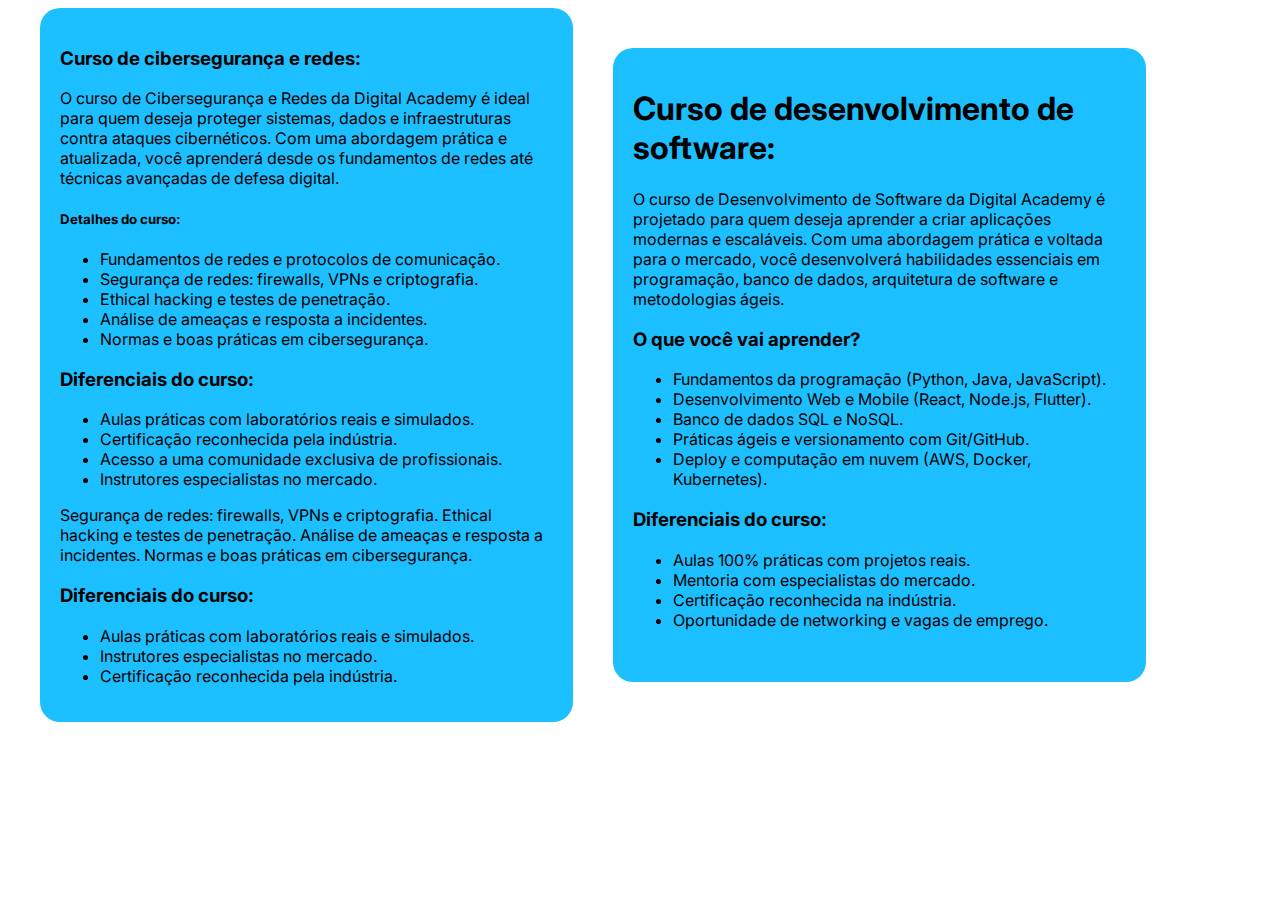
<file: cursoComplemento/cursoscomplemento.html>
<!DOCTYPE html>
<html lang="en">
<head>
    <meta charset="UTF-8">
    <meta name="viewport" content="width=device-width, initial-scale=1.0">
    <title>Curso complemento</title>
    <link rel="stylesheet" href="cursoscomplemento_style.css">
</head>
<body>
    <section id="secao">
        <h3>Curso de cibersegurança e redes:</h3>
        <p>O curso de Cibersegurança e Redes da Digital Academy é ideal para quem deseja proteger sistemas, dados e infraestruturas contra ataques cibernéticos. Com uma abordagem prática e atualizada, você aprenderá desde os fundamentos de redes até técnicas avançadas de defesa digital.</p>
        <h5>Detalhes do curso:</h5>
        <ul>
            <li>Fundamentos de redes e protocolos de comunicação.</li>
            <li>Segurança de redes: firewalls, VPNs e criptografia.</li>
            <li>Ethical hacking e testes de penetração.</li>
            <li>Análise de ameaças e resposta a incidentes.</li>
            <li>Normas e boas práticas em cibersegurança.</li>
        </ul>
        <h3>Diferenciais do curso:</h3>
        <ul>
            <li>Aulas práticas com laboratórios reais e simulados.</li>
            <li>Certificação reconhecida pela indústria.</li>
            <li>Acesso a uma comunidade exclusiva de profissionais.</li>
            <li>Instrutores especialistas no mercado.</li>

        </ul>
        
        Segurança de redes: firewalls, VPNs e criptografia. Ethical hacking e testes de penetração. Análise de ameaças e resposta a incidentes. Normas e boas práticas em cibersegurança.
        <h3>Diferenciais do curso:</h3>
        <ul>
            <li>Aulas práticas com laboratórios reais e simulados.</li>
            <li>Instrutores especialistas no mercado.</li>
            <li>Certificação reconhecida pela indústria.</li>
        </ul>
        
    </section>

      
    <section id="secao" class="espaco">
        <h1>Curso de desenvolvimento de software:</h1>
        O curso de Desenvolvimento de Software da Digital Academy é projetado para quem deseja aprender a criar aplicações 
        <br>modernas e escaláveis. Com uma abordagem prática e voltada para o mercado, você desenvolverá habilidades essenciais em programação, banco de dados, arquitetura de software e metodologias ágeis.
        <h3>O que você vai aprender?</h3>
        <ul>
            <li>Fundamentos da programação (Python, Java, JavaScript).</li>
            <li>Desenvolvimento Web e Mobile (React, Node.js, Flutter).</li>
            <li>Banco de dados SQL e NoSQL.</li>
            <li>Práticas ágeis e versionamento com Git/GitHub.</li>
            <li>Deploy e computação em nuvem (AWS, Docker, Kubernetes).</li>
        </ul>
        <h3>Diferenciais do curso:</h3>
        <ul>
            <li>Aulas 100% práticas com projetos reais.</li>
            <li>Mentoria com especialistas do mercado.</li>
            <li>Certificação reconhecida na indústria.</li>
            <li>Oportunidade de networking e vagas de emprego.</li>
        </ul>
        
    </section>
    
</body>
</html>
</file>
<file: principal/styles/navbar_style.css>
@import url('https://fonts.googleapis.com/css2?family=Inter:ital,opsz,wght@0,14..32,100..900;1,14..32,100..900&display=swap');

body{

    font-family: "Inter", sans-serif;
}
.cabecalho{


    background-color:rgb(28, 191, 255);
    width:100%;
    height:100px;
    display: flex;
    border-radius:8px;

}
.nav_text{

    text-align: center;
    padding:30px;
    color: aliceblue;
    margin-left:150px;
    margin-top:30px;
    cursor: pointer;
    font-size:20px;

}
.titulo_h1{

    color:aliceblue ;
    margin-left:30px;
    margin-top:25px;
    font-size:32px;
}
.logo{

    border-radius:8px;
    width:110px;
    height:100px;
}
.input_pesquisa{
     
    height:10px;
    width:200px;
    padding:10px;
    border-radius:8px;
    margin-left: 600px;
    border:1px solid cornflowerblue;
    background-color:rgba(28, 157, 255, 0.565) ;
    margin-top:30px;
    margin-bottom: 20px;
}

.nav_text:hover{

    color: rgba(127, 16, 179, 0.794);
    

}
</file>
<file: principal/styles/cursos_style.css>
.p{
    align-items: justify;
}

.cards{
    width: 450px;
    
}
.card-img-top {
    height: 350px; /* Define uma altura fixa */
    object-fit: cover; /* Ajusta a imagem para cobrir a área sem distorcer */
}

#cursos_text{
    text-align: center;
    margin-top: 2vh;
    margin-bottom: 2vh;
}
</file>
<file: principal/styles/about_style.css>
@import url('https://fonts.googleapis.com/css2?family=Inter:ital,opsz,wght@0,14..32,100..900;1,14..32,100..900&family=Montserrat:ital,wght@0,100..900;1,100..900&display=swap');


body {
    font-family: "Inter", sans-serif;
    
}

.sobre{
    color: white;
    background-color: #1a97c9c6;
    padding: 60px;
    border-radius: 10px;
    max-width: 800px;
    max-height: 750px;
    text-align: justify;  
    margin-bottom: 5vh;  
    
}

.flex{
    display: flex;
    justify-content: space-evenly;
    align-items: center;
    
    

    
}

ul{
    text-align: left;   
    list-style-type: "◆ ";  
    
}
li::marker {
    color: rgb(115, 22, 230);
  }


hr{
    color: white;
    opacity: 0.5;
}

.linha1{
    margin-top: 0px;
    margin-bottom: 0px
}

.linha2{
    margin-top: 0px;
    margin-bottom: 0px
}
</file>
<file: principal/styles/cursoscomplemento_style.css>
@import url('https://fonts.googleapis.com/css2?family=Inter:ital,opsz,wght@0,14..32,100..900;1,14..32,100..900&display=swap');

.container_secao {
    display: flex;
    gap: 20px; /* Espaçamento entre as sections */
}

#secao_complemento{
    background-color: rgb(28, 191, 255);
    /*margin: 40px; */
    padding: 20px; 
    border-radius: 20px;
    width: 40%;
    height: auto;
    font-size: auto;
    flex: 1; /* Faz as sections ocuparem o mesmo espaço */
    margin-left: 3vh;
    margin-right: 3vh;
    margin-top: 2vh;
    margin-bottom: 2vh;
}
</file>
<file: principal/styles/contato_style.css>
@import url('https://fonts.googleapis.com/css2?family=Inter:ital,opsz,wght@0,14..32,100..900;1,14..32,100..900&family=Montserrat:ital,wght@0,100..900;1,100..900&display=swap');



.container_contato {
    background-color: rgb(7, 119, 163);;
    padding: 20px;
    border-radius: 8px;
    text-align: center;
    width: 98%;
    height: 13vh;
    margin: 2vh;

}
.info-container {
    display: flex;
    align-items: center;
    justify-content: center;
}
.contact-info, .social-media {
    font-size: 18px;
    margin-left: 5vh;
    margin-right: 5vh;
}
#icone_redes_sociais{
    margin-left: 1vh;
    margin-right: 1vh;
    width: 20px;
    height: auto;
    transition: all 0.3s ease;
}
</file>
<file: contato_style.css>
@import url('https://fonts.googleapis.com/css2?family=Inter:ital,opsz,wght@0,14..32,100..900;1,14..32,100..900&family=Montserrat:ital,wght@0,100..900;1,100..900&display=swap');

body {
    font-family: "Inter", sans-serif;
    font-optical-sizing: auto;
    display: flex;
    height: 100vh;
    
}

.container {
    background-color: rgba(28, 191, 255, 0.85);;
    padding: 20px;
    border-radius: 8px;
    text-align: center;
    width: 100%;
    height: 8vh;
    margin: 2vh;

}
.info-container {
    display: flex;
    align-items: center;
}
.contact-info, .social-media {
    font-size: 18px;
    margin-left: 5vh;
    margin-right: 5vh;
}
#icone_redes_sociais{
    margin-left: 1vh;
    margin-right: 1vh;
    width: 20px;
    height: auto;
    transition: all 0.3s ease;
}
</file>
<file: cursos_style.css>
p{
    align-items: justify;
}

.cards{
    width: 450px;
    
}
.card-img-top {
    height: 350px; /* Define uma altura fixa */
    object-fit: cover; /* Ajusta a imagem para cobrir a área sem distorcer */
}
</file>
<file: cursoscomplemento_style.css>
@import url('https://fonts.googleapis.com/css2?family=Inter:ital,opsz,wght@0,14..32,100..900;1,14..32,100..900&display=swap');
body{
    font-family: "Inter", sans-serif;
    margin-left: 40px;
    display: flex;
}
.espaco{
    margin-left: 40px;
    margin: 40px;
    padding: 20px;
    border-radius: 20px;
    height: auto;
}
#secao{
    background-color: rgb(28, 191, 255);
    /*margin: 40px; */
    padding: 20px; 
    border-radius: 20px;
    width: 40%;
    height: auto;
    font-size: auto;
}
</file>
<file: footer_style.css>
@charset "UTF-8";
@import url('https://fonts.googleapis.com/css2?family=Inter:ital,opsz,wght@0,14..32,100..900;1,14..32,100..900');

* {
    margin: 0px;
    padding: 0px;
}

footer {
    position: fixed;
    bottom: 0;
    left: 0;
    right: 0;
    background-color: #ffffff;
    width: 100vw;
    font-family: 'Inter';
}

.copyright {
    display: flex;
    justify-content: center;
    padding: 5px;
}
</file>
<file: navbar_style.css>
@import url('https://fonts.googleapis.com/css2?family=Inter:ital,opsz,wght@0,14..32,100..900;1,14..32,100..900&display=swap');

body{

    font-family: "Inter", sans-serif;
}
.cabecalho{


    background-color:rgb(28, 191, 255);
    width:100%;
    height:100px;
    display: flex;
    border-radius:8px;

}
.nav_text{

    text-align: center;
    padding:30px;
    color: aliceblue;
    margin-left:150px;
    margin-top:30px;
    cursor: pointer;
    font-size:20px;

}
.titulo_h1{

    color:aliceblue ;
    margin-left:30px;
    margin-top:25px;
    font-size:32px;
}
.logo{

    border-radius:8px;
    width:110px;
    height:100px;
}
.input_pesquisa{
     
    height:10px;
    width:200px;
    padding:10px;
    border-radius:8px;
    margin-left: 600px;
    border:1px solid cornflowerblue;
    background-color:rgba(28, 157, 255, 0.565) ;
    margin-top:30px;
}

.nav_text:hover{

    color: rgba(127, 16, 179, 0.794);
    

}
</file>
<file: about_style.css>
@import url('https://fonts.googleapis.com/css2?family=Inter:ital,opsz,wght@0,14..32,100..900;1,14..32,100..900&family=Montserrat:ital,wght@0,100..900;1,100..900&display=swap');


body {
    font-family: "Inter", sans-serif;
    
}

.sobre{
    color: white;
    background-color: #1CBFFF;
    padding: 60px;
    border-radius: 10px;
    max-width: 800px;
    max-height: 750px;
    text-align: justify;  
    margin-top: 120px;  
    
}

.flex{
    display: flex;
    justify-content: space-evenly;
    align-items: center;
    margin-bottom: 120px;
    

    
}

ul{
    text-align: left;   
    list-style-type: "◆ ";  
    
}
li::marker {
    color: rgb(115, 22, 230);
  }


hr{
    color: white;
    opacity: 0.5;
}

.linha1{
    margin-top: -20px;
    margin-bottom: -8px
}

.linha2{
    margin-top: -20px;
    margin-bottom: -8px
}
</file>
<file: cursoComplemento/cursoscomplemento_style.css>
@import url('https://fonts.googleapis.com/css2?family=Inter:ital,opsz,wght@0,14..32,100..900;1,14..32,100..900&display=swap');
body{
    font-family: "Inter", sans-serif;
    margin-left: 40px;
    display: flex;
}
.espaco{
    margin-left: 40px;
    margin: 40px;
    padding: 20px;
    border-radius: 20px;
    height: auto;
}
#secao{
    background-color: rgb(28, 191, 255);
    /*margin: 40px; */
    padding: 20px; 
    border-radius: 20px;
    width: 40%;
    height: auto;
    font-size: auto;
}
</file>
